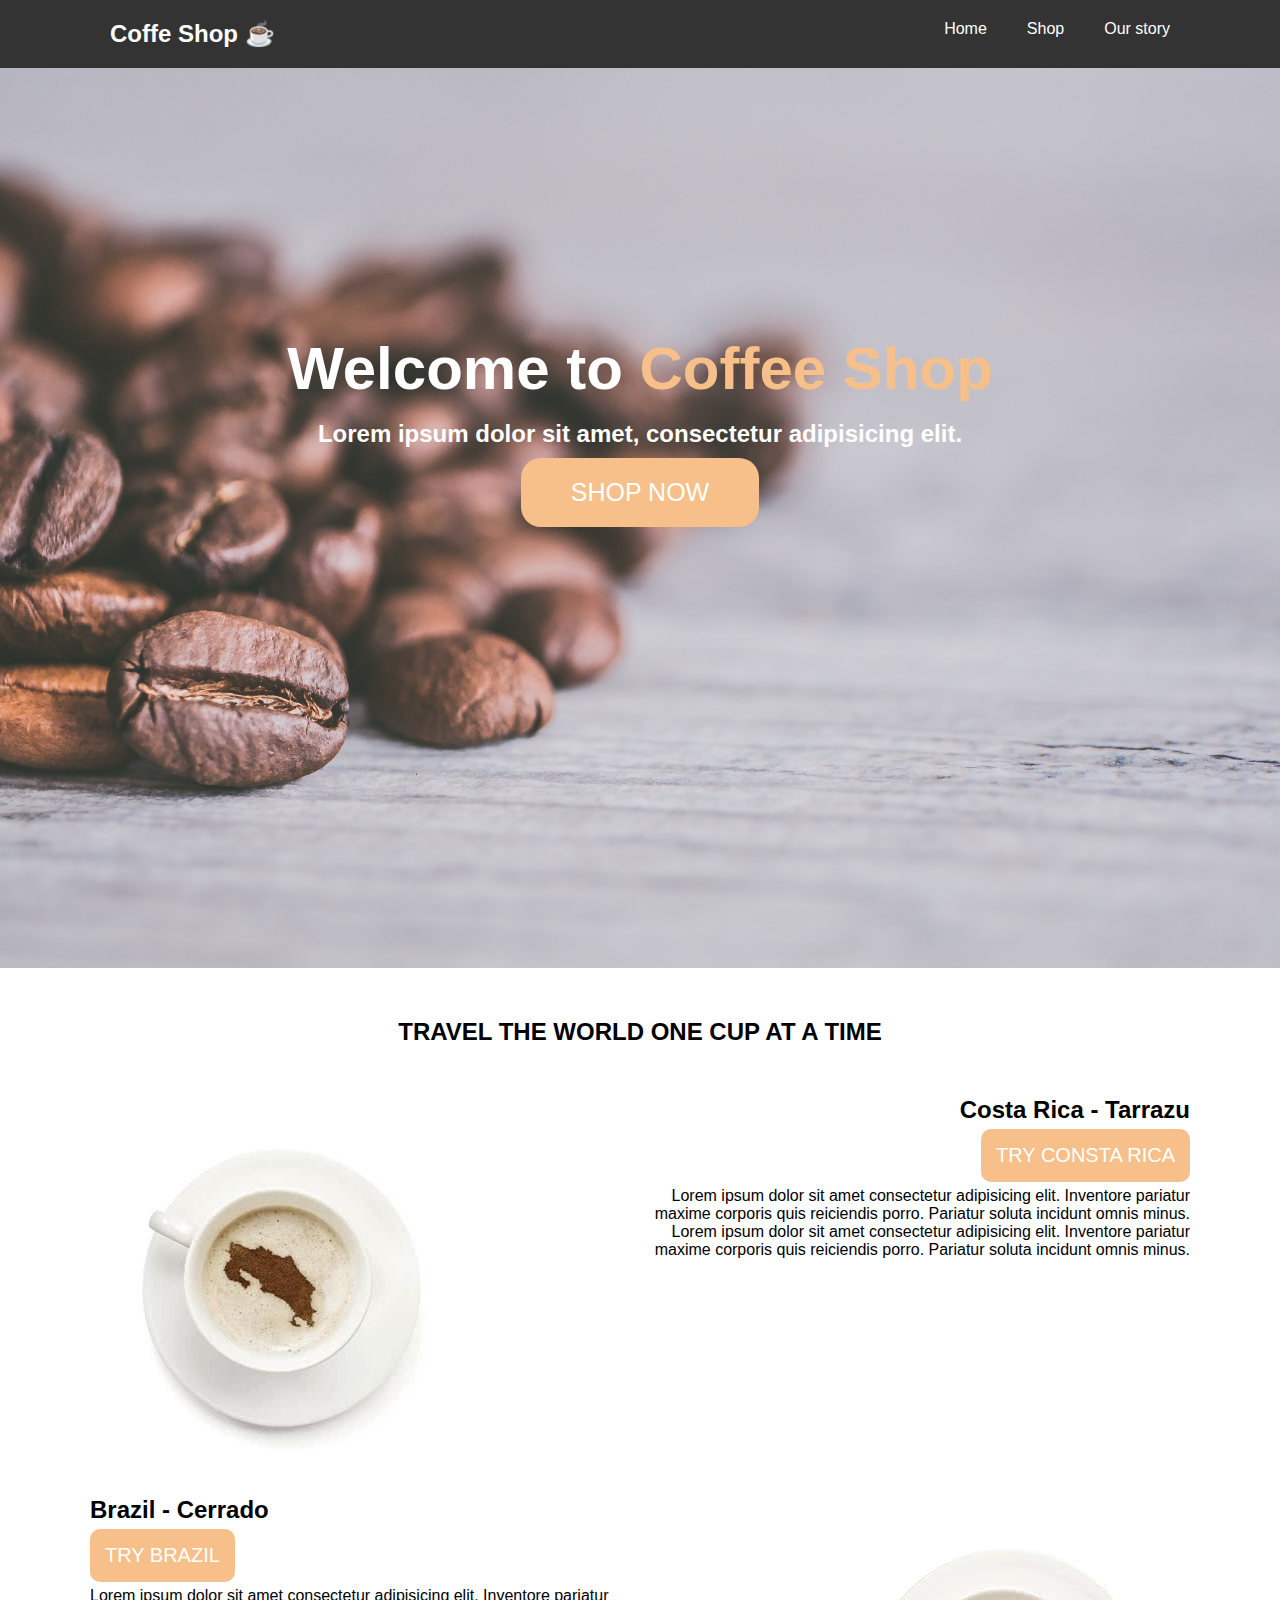
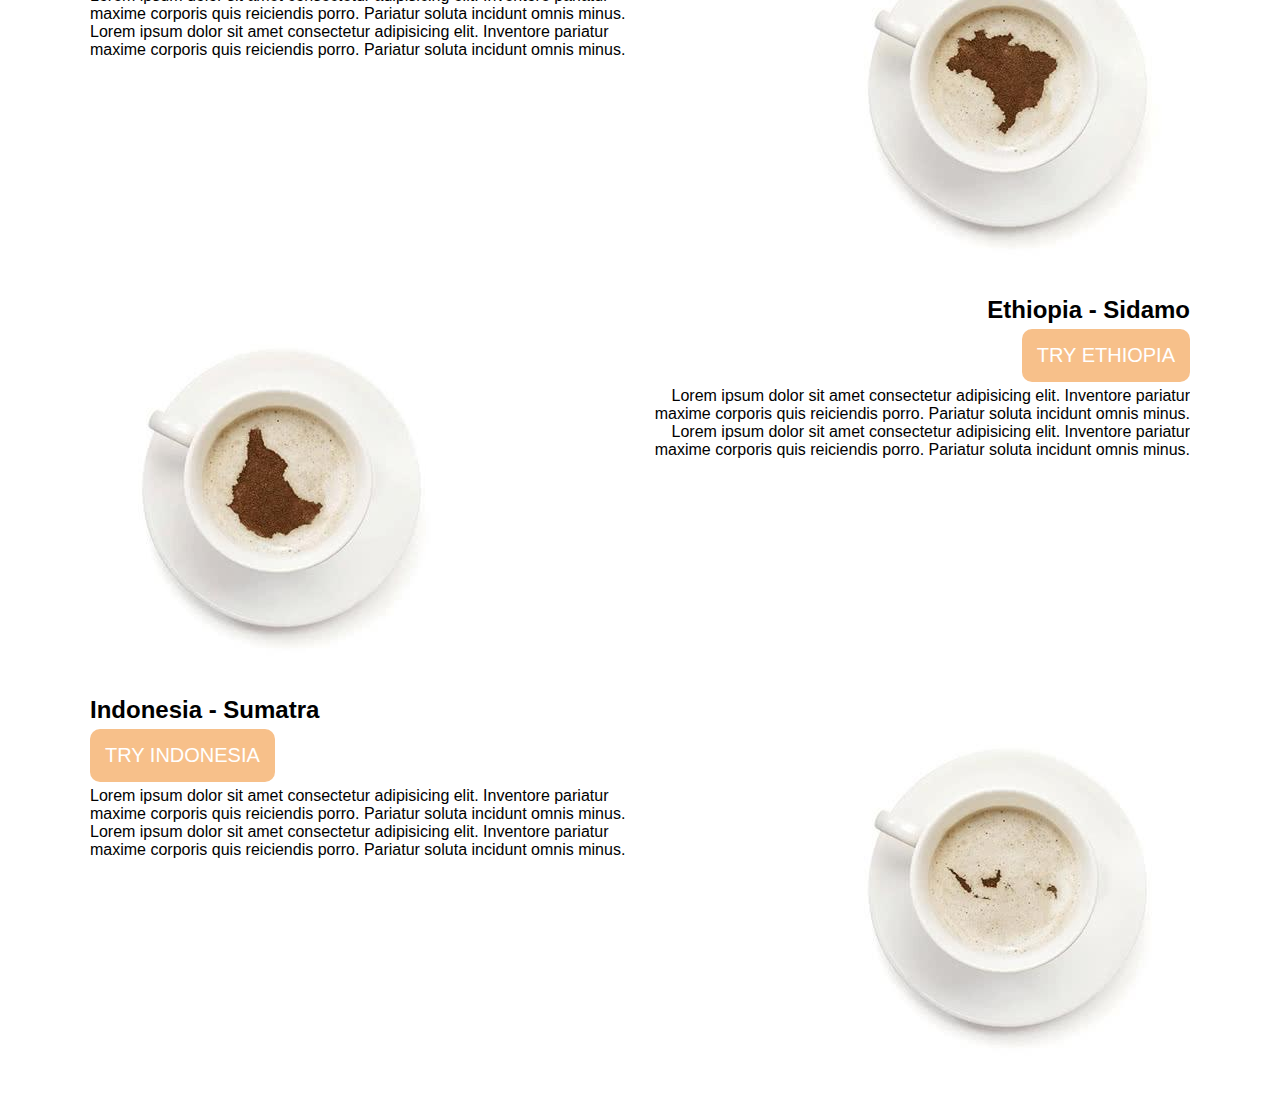
<file: PROJECT-Frontend/HTML/index.html>
<!DOCTYPE html>
<html lang="en">
<head>
    <meta charset="UTF-8">
    <meta name="viewport" content="width=device-width, initial-scale=1.0">
    <meta http-equiv="X-UA-Compatible" content="ie=edge">
    <link rel="stylesheet" href="../CSS/style.css">
    <title>Coffee Shop</title>
</head>
<body>

<!-- HEADER -->   
<header>
    <nav id="navbar">
        <div class="container">
            <h2 class="logo"> <a href="index.html"> Coffe Shop &#9749;</a></h2>
            <ul>
                <li><a href="index.html">Home</a></li>
                <li><a href="shop.html">Shop</a></li>
                <li><a href="aboutUs.html">Our story</a></li>
            </ul>
        </div>
    </nav>

    <div id="showcase">
        <div class="container">
            <div class="showcase-content">
                <h1>Welcome to <span class="text-primary">Coffee Shop</span></h1>
                <h2>Lorem ipsum dolor sit amet, consectetur adipisicing elit.</h2>
                <a class="shop-Buton" href="shop.html">Shop now</a>
            </div>
        </div>
    </div>
</header>



<section class="container">
    <div class="main-naslov">
        <h2>TRAVEL THE WORLD ONE CUP AT A TIME</h2>
    </div>
</section>




<!-- SECTION Costa Rica -->
<section id="home-info" class="bg-light">
    <div class="info-img-left"> <!-- Mesto za fotografija --> </div>
    <div class="info-content-left">
        <h2>Costa Rica - Tarrazu</h2>
        <a href="shop.html" class="btn btn-light">Try Consta Rica</a>
        <p>
            Lorem ipsum dolor sit amet consectetur adipisicing 
            elit. Inventore pariatur maxime corporis quis 
            reiciendis porro. Pariatur 
            soluta incidunt omnis minus.
            Lorem ipsum dolor sit amet consectetur adipisicing 
            elit. Inventore pariatur maxime corporis quis 
            reiciendis porro. Pariatur 
            soluta incidunt omnis minus.
        </p>
    </div>
</section>



<!-- SECTION Brazil -->
<section id="home-info" class="bg-dark">
    <div class="info-img-right"> <!-- Mesto za fotografija --> </div>
    <div class="info-content-right">
        <h2>Brazil - Cerrado</h2>
        <a href="shop.html" class="btn btn-light">Try Brazil</a>
        <p>
            Lorem ipsum dolor sit amet consectetur adipisicing 
            elit. Inventore pariatur maxime corporis quis 
            reiciendis porro. Pariatur 
            soluta incidunt omnis minus.
            Lorem ipsum dolor sit amet consectetur adipisicing 
            elit. Inventore pariatur maxime corporis quis 
            reiciendis porro. Pariatur 
            soluta incidunt omnis minus.
        </p>
    </div>
</section>



<!-- SECTION ETHIOPIA -->
<section id="home-info" class="bg-light">
    <div class="info-img-left2"> <!-- Mesto za fotografija --> </div>
    <div class="info-content-left">
        <h2>Ethiopia - Sidamo</h2>
        <a href="shop.html" class="btn btn-light">Try Ethiopia</a>
        <p>
            Lorem ipsum dolor sit amet consectetur adipisicing 
            elit. Inventore pariatur maxime corporis quis 
            reiciendis porro. Pariatur 
            soluta incidunt omnis minus.
            Lorem ipsum dolor sit amet consectetur adipisicing 
            elit. Inventore pariatur maxime corporis quis 
            reiciendis porro. Pariatur 
            soluta incidunt omnis minus.
        </p>
    </div>
</section>




<!-- SECTION Indonesia -->
<section id="home-info" class="bg-dark">
    <div class="info-img-right2"> <!-- Mesto za fotografija --> </div>
    <div class="info-content-right">
        <h2>Indonesia - Sumatra</h2>
        <a href="shop.html" class="btn btn-light">Try Indonesia</a>
        <p>
            Lorem ipsum dolor sit amet consectetur adipisicing 
            elit. Inventore pariatur maxime corporis quis 
            reiciendis porro. Pariatur 
            soluta incidunt omnis minus.
            Lorem ipsum dolor sit amet consectetur adipisicing 
            elit. Inventore pariatur maxime corporis quis 
            reiciendis porro. Pariatur 
            soluta incidunt omnis minus.
        </p>
    </div>
</section>

<footer>

</footer>

</body>
</html>
</file>
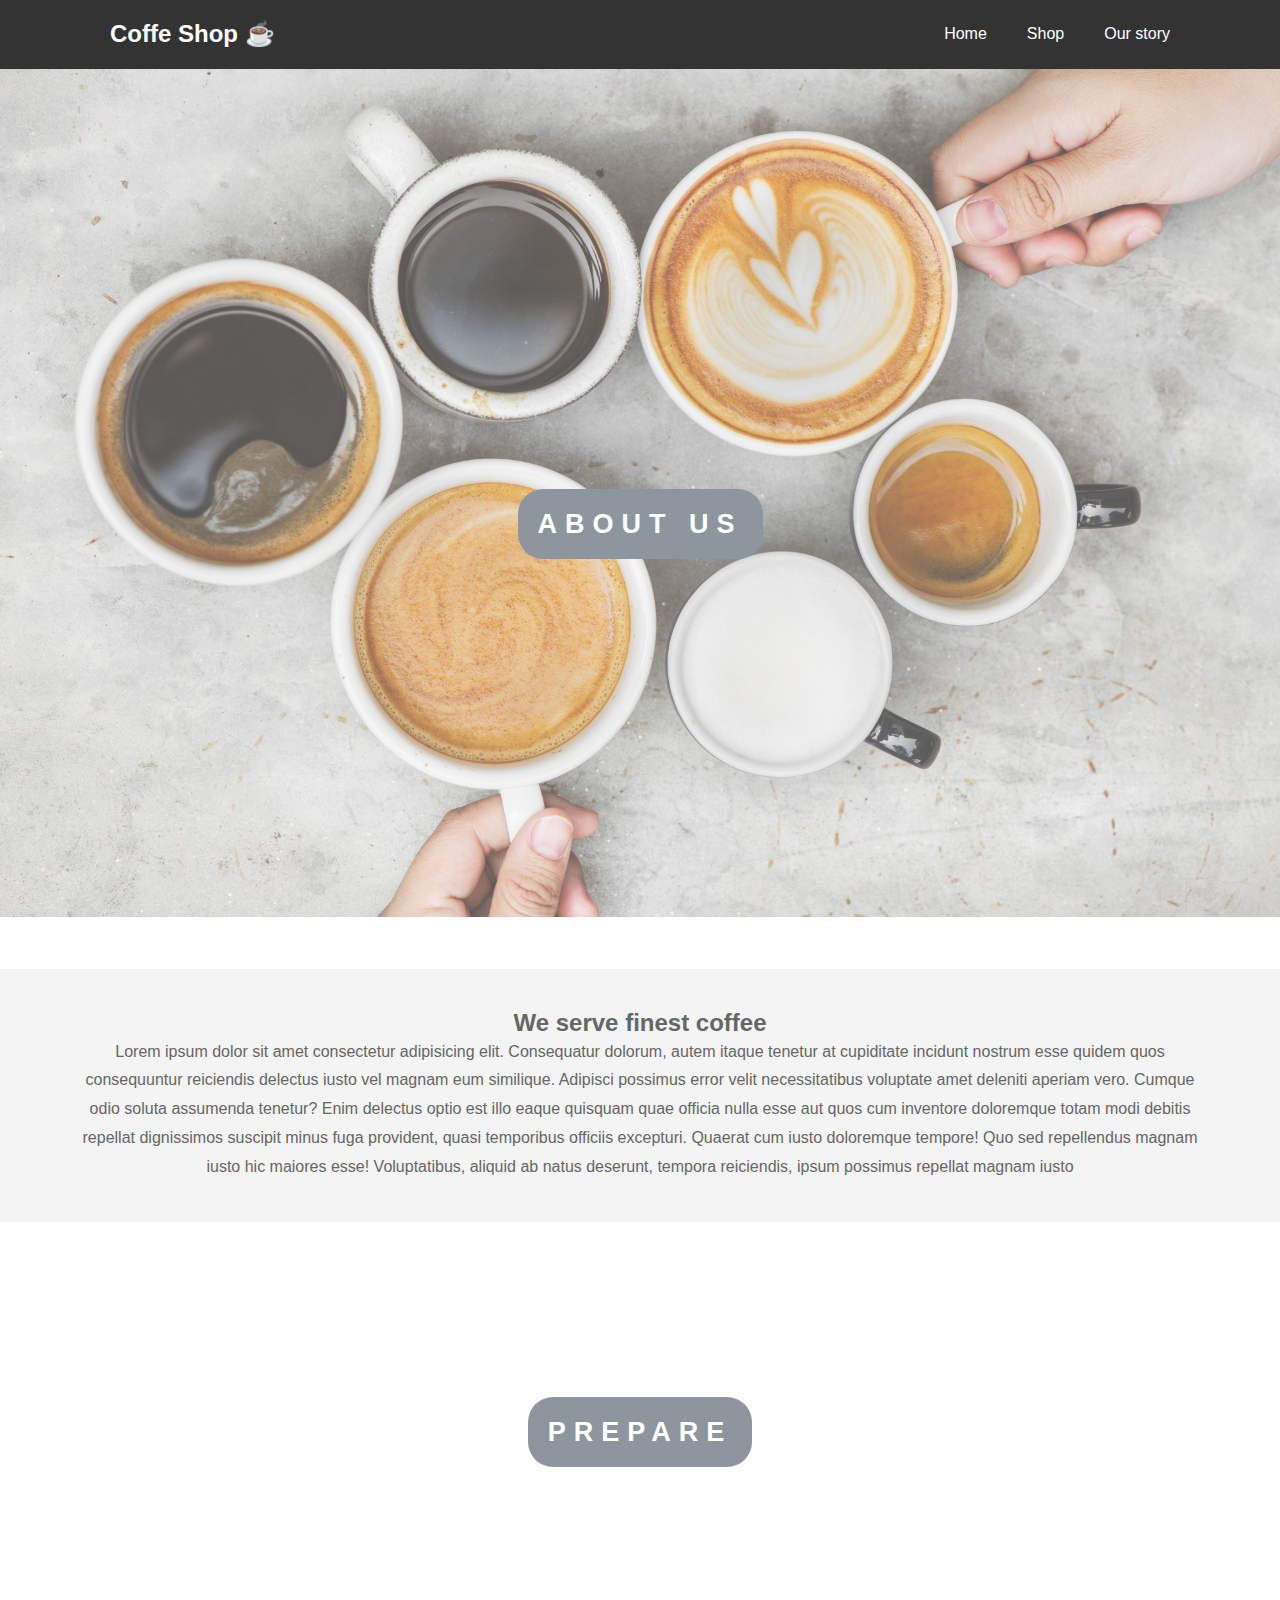
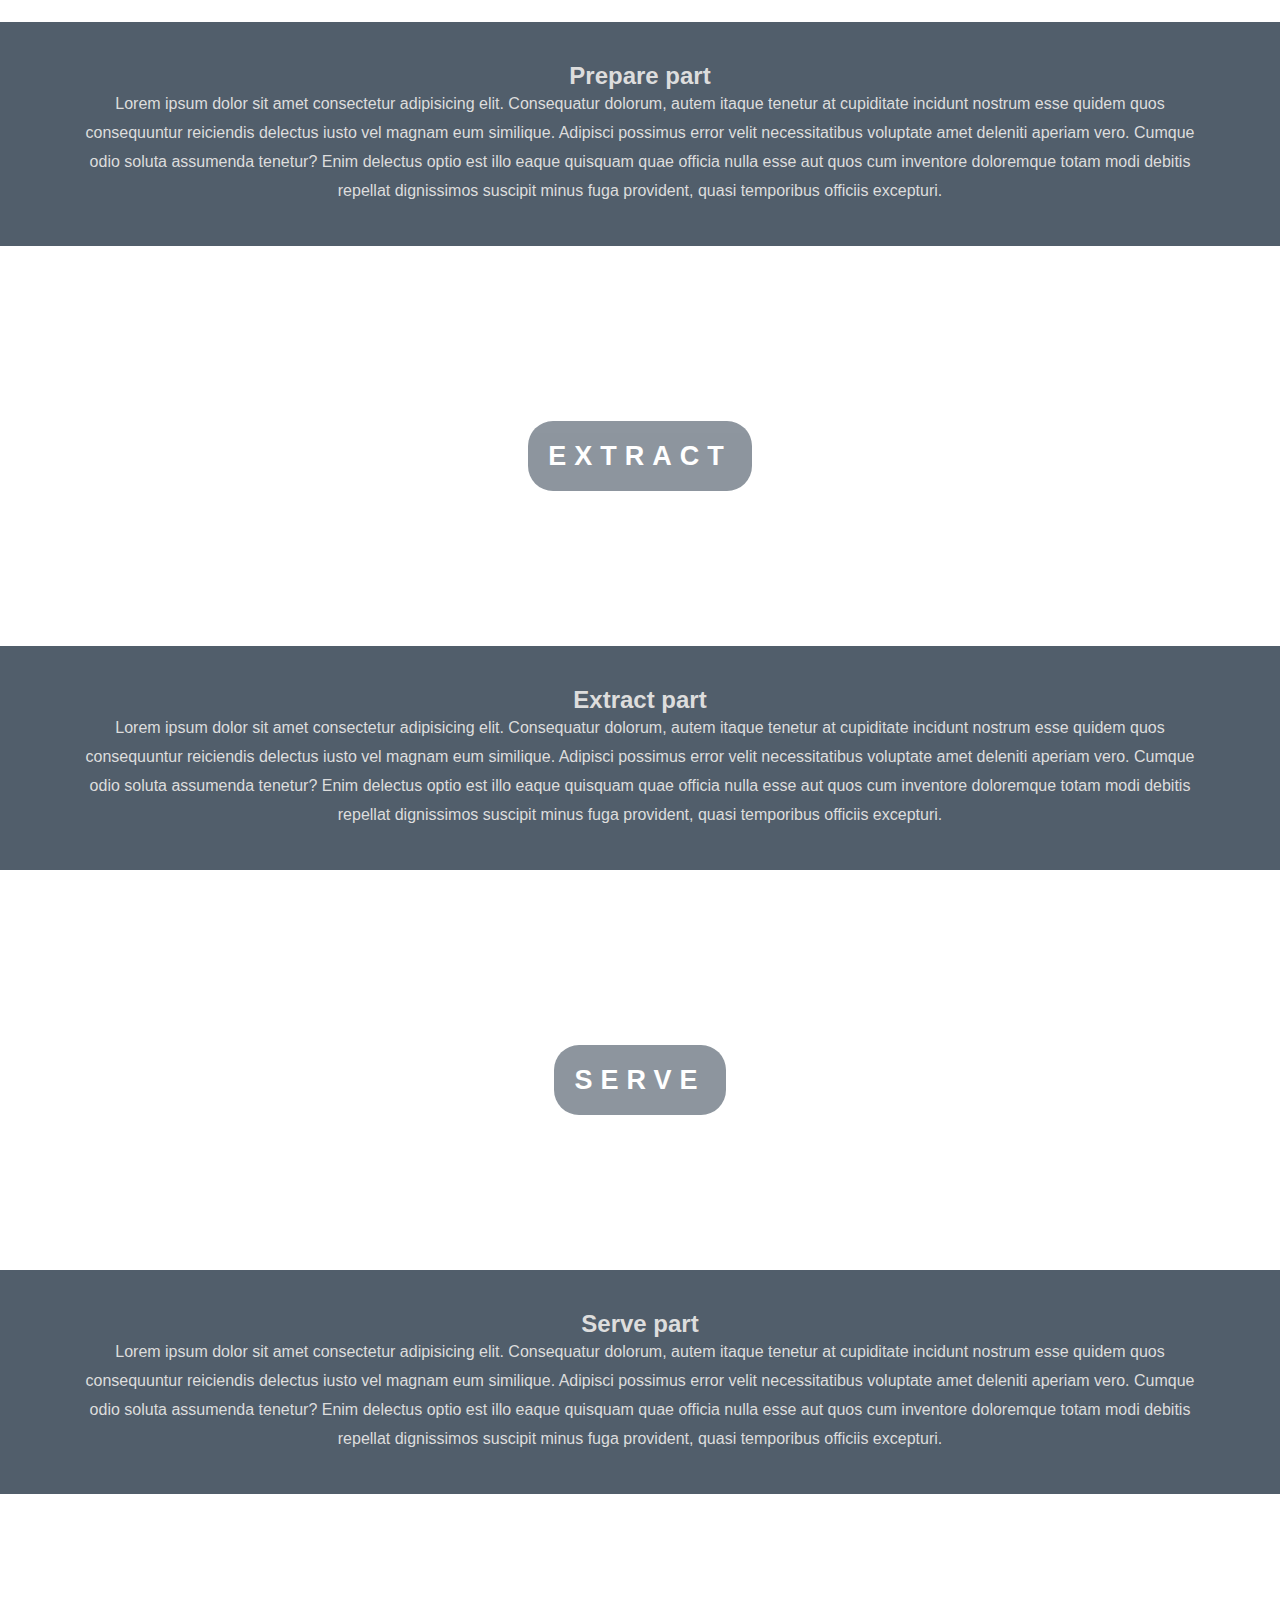
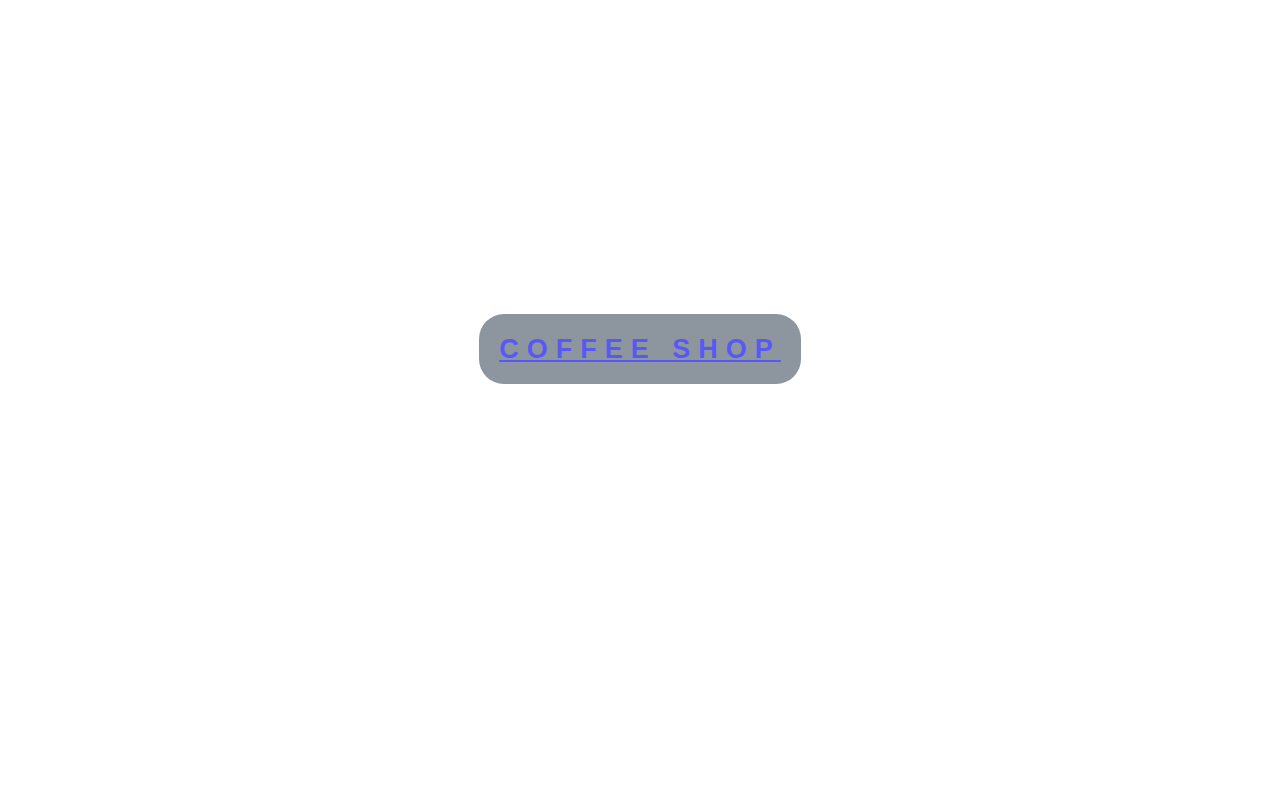
<file: PROJECT-Frontend/HTML/aboutUs.html>
<html lang="en">
<head>
    <meta charset="UTF-8">
    <meta name="viewport" content="width=device-width, initial-scale=1.0">
    <meta http-equiv="X-UA-Compatible" content="ie=edge">
    <link rel="stylesheet" href="../CSS/aboutUsStyle.css">
    <link rel="stylesheet" href="../CSS/style.css">
    <title>About us</title>
</head>
<body>



<!--tuka treba da go PASTNESH NAVIGATION od Index.html-->
<header>
    <nav id="navbar">
        <div class="container">
            <h2 class="logo"> <a href="index.html"> Coffe Shop &#9749;</a></h2>
            <ul>
                <li><a href="index.html">Home</a></li>
                <li><a href="shop.html">Shop</a></li>
                <li><a href="aboutUs.html">Our story</a></li>
            </ul>
        </div>
    </nav>
</header>
<!-- ----------------END------------------------------>

    
    <div class="pimg1">
        <div class="ptext">
            <span class="border">
                About Us
            </span>
        </div>
    </div>
    <section class="section section-light">
        <h2>We serve finest coffee</h2>
        <p>
            Lorem ipsum dolor sit amet consectetur adipisicing
            elit. Consequatur dolorum, autem itaque tenetur 
            at cupiditate incidunt nostrum esse quidem quos 
            consequuntur reiciendis delectus iusto vel magnam 
            eum similique. Adipisci possimus error velit 
            necessitatibus voluptate amet deleniti aperiam 
            vero. Cumque odio soluta assumenda tenetur? 
            Enim delectus optio est illo eaque quisquam 
            quae officia nulla esse aut quos cum inventore
            doloremque totam modi debitis repellat 
            dignissimos suscipit minus fuga provident, 
            quasi temporibus officiis excepturi. 
            Quaerat cum iusto doloremque tempore! 
            Quo sed repellendus magnam iusto hic 
            maiores esse! Voluptatibus, aliquid ab 
            natus deserunt, tempora reiciendis, 
            ipsum possimus repellat magnam iusto 
        </p>
    </section>

    <div class="pimg2">
        <div class="ptext">
            <span class="border">
                Prepare
            </span>
        </div>
    </div>
    <section class="section section-dark">
        <h2>Prepare part</h2>
        <p>
            Lorem ipsum dolor sit amet consectetur adipisicing
            elit. Consequatur dolorum, autem itaque tenetur 
            at cupiditate incidunt nostrum esse quidem quos 
            consequuntur reiciendis delectus iusto vel magnam 
            eum similique. Adipisci possimus error velit 
            necessitatibus voluptate amet deleniti aperiam 
            vero. Cumque odio soluta assumenda tenetur? 
            Enim delectus optio est illo eaque quisquam 
            quae officia nulla esse aut quos cum inventore
            doloremque totam modi debitis repellat 
            dignissimos suscipit minus fuga provident, 
            quasi temporibus officiis excepturi. 
        </p>
    </section>

    <div class="pimg3">
        <div class="ptext">
            <span class="border">
                Extract
            </span>
        </div>
    </div>
    <section class="section section-dark">
        <h2>Extract part</h2>
        <p>
            Lorem ipsum dolor sit amet consectetur adipisicing
            elit. Consequatur dolorum, autem itaque tenetur 
            at cupiditate incidunt nostrum esse quidem quos 
            consequuntur reiciendis delectus iusto vel magnam 
            eum similique. Adipisci possimus error velit 
            necessitatibus voluptate amet deleniti aperiam 
            vero. Cumque odio soluta assumenda tenetur? 
            Enim delectus optio est illo eaque quisquam 
            quae officia nulla esse aut quos cum inventore
            doloremque totam modi debitis repellat 
            dignissimos suscipit minus fuga provident, 
            quasi temporibus officiis excepturi. 
        </p>
    </section>

    <div class="pimg4">
        <div class="ptext">
            <span class="border">
                Serve
            </span>
        </div>
    </div>
    <section class="section section-dark">
        <h2>Serve part</h2>
        <p>
            Lorem ipsum dolor sit amet consectetur adipisicing
            elit. Consequatur dolorum, autem itaque tenetur 
            at cupiditate incidunt nostrum esse quidem quos 
            consequuntur reiciendis delectus iusto vel magnam 
            eum similique. Adipisci possimus error velit 
            necessitatibus voluptate amet deleniti aperiam 
            vero. Cumque odio soluta assumenda tenetur? 
            Enim delectus optio est illo eaque quisquam 
            quae officia nulla esse aut quos cum inventore
            doloremque totam modi debitis repellat 
            dignissimos suscipit minus fuga provident, 
            quasi temporibus officiis excepturi. 
        </p>
    </section>


    <div class="pimg1">
        <div class="ptext">
            <span class="border">
                <a href="index.html">Coffee Shop</a>
            </span>
        </div>
    </div>


</body>
</html>
</file>
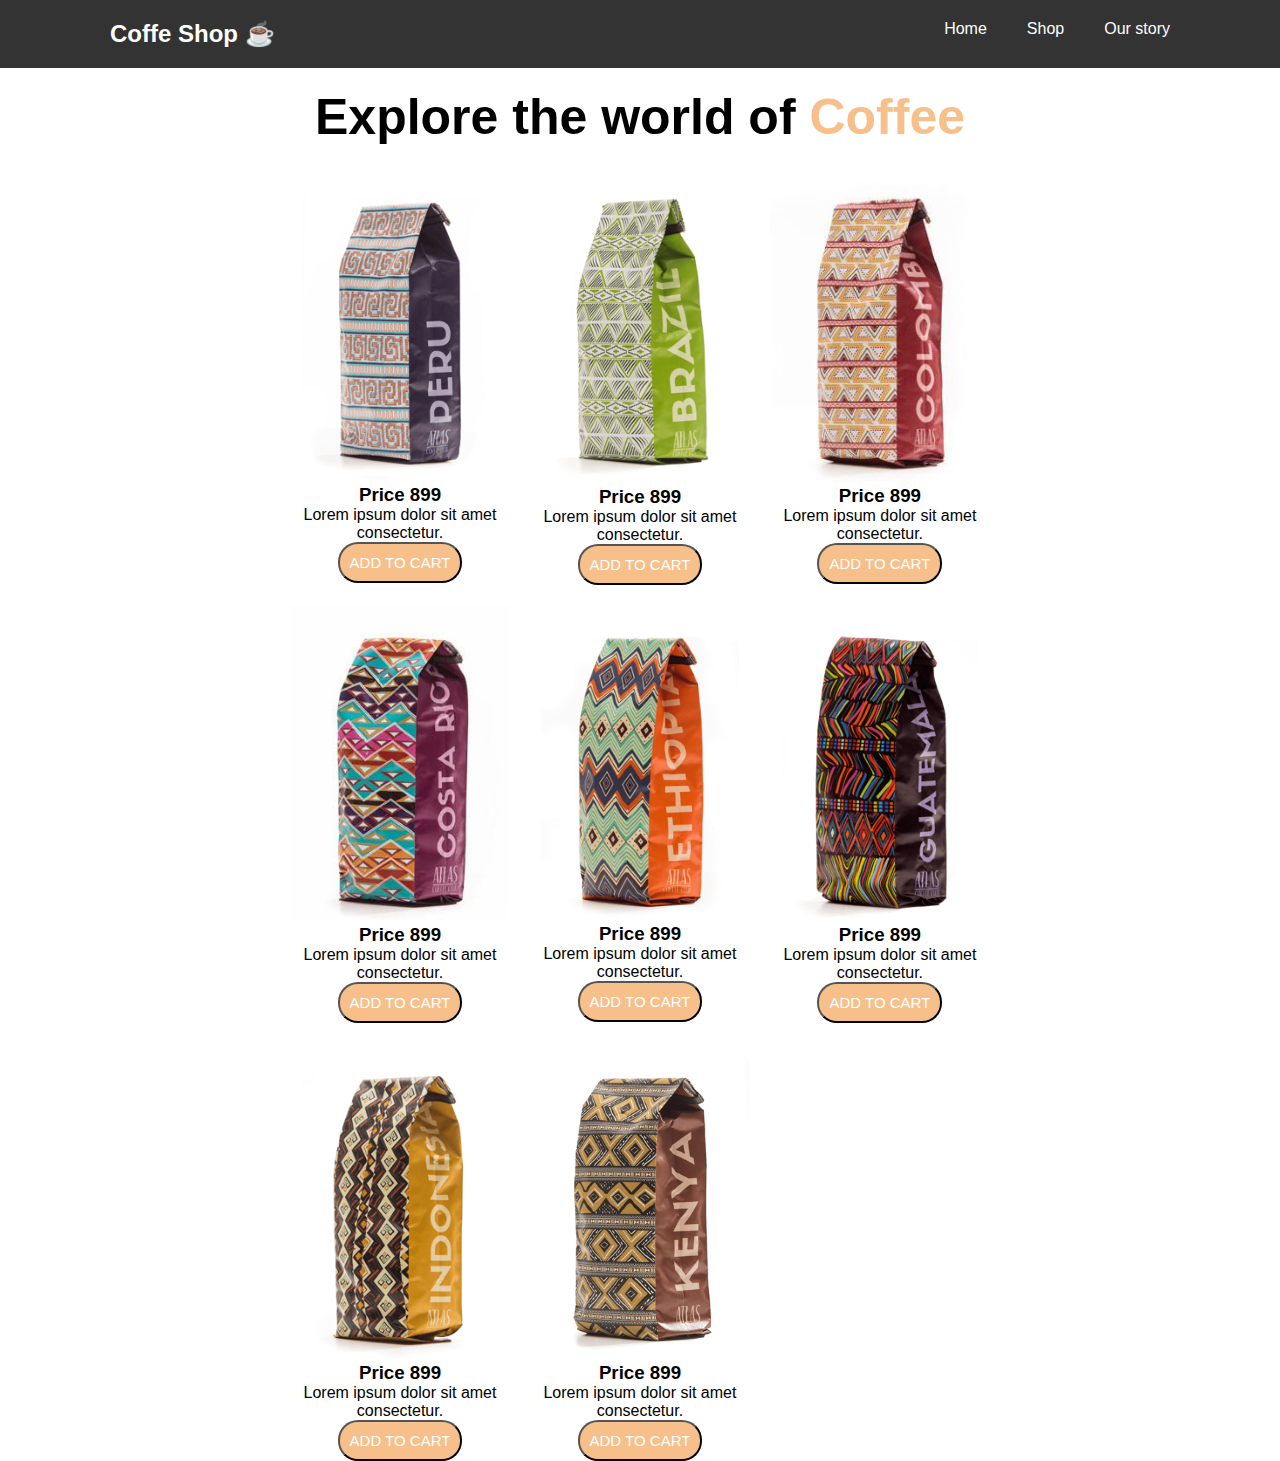
<file: PROJECT-Frontend/HTML/shop.html>
<!DOCTYPE html>
<html lang="en">
<head>
    <meta charset="UTF-8">
    <meta name="viewport" content="width=device-width, initial-scale=1.0">
    <meta http-equiv="X-UA-Compatible" content="ie=edge">
    <link rel="stylesheet" href="../CSS/shopStyle.css">
    <link rel="stylesheet" href="../CSS/style.css">
    <title>Shop</title>
</head>
<body>
    
<!-- HEADER -->   
<header>
    <nav id="navbar">
        <div class="container">
            <h2 class="logo"> <a href="index.html"> Coffe Shop &#9749;</a></h2>
            <ul>
                <li><a href="index.html">Home</a></li>
                <li><a href="shop.html">Shop</a></li>
                <li><a href="aboutUs.html">Our story</a></li>
            </ul>
        </div>
    </nav>
</header>
<!--END HEADER --> 


<!-- NASLOV --> 
<section class="container-shop">
    <div class="main-naslov">
        <h1>Explore the world of <span class="text-primary">Coffee</span></h1>
    </div>
</section>
<!--END NASLOV --> 



<section class="itemCoffe">

    <div class="conteinerOne">
        <div class="item">
            <img src="../ProductImage/1peru.png" width="100%">
            <h3>Price 899</h3>
            <p>Lorem ipsum dolor sit amet consectetur.</p>
            <p><button>Add to Cart</button></p>
        </div>

        <div class="item">
            <img src="../ProductImage/2br.png" width="100%">
            <h3>Price 899</h3>
            <p>Lorem ipsum dolor sit amet consectetur.</p>
            <p><button>Add to Cart</button></p>
        </div>

        <div class="item">
            <img src="../ProductImage/3colum.jpg"width="100%">
            <h3>Price 899</h3>
            <p>Lorem ipsum dolor sit amet consectetur.</p>
            <p><button>Add to Cart</button></p>
        </div>
    </div>


    <div class="conteinerOne">
        <div class="item">
            <img src="../ProductImage/4CR.jpg" width="100%">
            <h3>Price 899</h3>
            <p>Lorem ipsum dolor sit amet consectetur.</p>
            <p><button>Add to Cart</button></p>
        </div>

        <div class="item">
            <img src="../ProductImage/5eth.png" width="100%">
            <h3>Price 899</h3>
            <p>Lorem ipsum dolor sit amet consectetur.</p>
            <p><button>Add to Cart</button></p>
        </div>

        <div class="item">
            <img src="../ProductImage/6guat.png"width="100%">
            <h3>Price 899</h3>
            <p>Lorem ipsum dolor sit amet consectetur.</p>
            <p><button>Add to Cart</button></p>
        </div>
    </div>

    <div class="conteinerOne">
        <div class="item">
            <img src="../ProductImage/7ind.png" width="100%">
            <h3>Price 899</h3>
            <p>Lorem ipsum dolor sit amet consectetur.</p>
            <p><button>Add to Cart</button></p>
        </div>

        <div class="item">
            <img src="../ProductImage/8ken.png" width="100%">
            <h3>Price 899</h3>
            <p>Lorem ipsum dolor sit amet consectetur.</p>
            <p><button>Add to Cart</button></p>
        </div>
    </div>

</section>








</body>
</html>
</file>
<file: PROJECT-Frontend/CSS/style.css>
*{
    padding: 0;
    margin: 0;
    box-sizing: border-box;
}
html,body {
    font-family:Tahoma, Geneva, Verdana, sans-serif;
}
.container{
    margin: auto;
    max-width: 1100px;
    overflow: auto;
}


/* Navigation bar */
#navbar {
  background: #333;
  color: #fff;
  overflow: auto;
}
#navbar a {
  color: #fff;
  text-decoration: none;
}
#navbar h2 {
  float: left;
  padding: 20px;
}
#navbar ul {
  list-style: none;
  float: right;
}
#navbar ul li {
  float: left;
}
#navbar ul li a {
  display: block;
  padding: 20px;
  text-align: center;
  text-decoration: none;
}




#showcase{
  background: url(../Image/beans2.jpg) no-repeat center center/cover;
  height: 900px;
}
#showcase .showcase-content{
  color: #fff;
  text-align: center;
  padding-top: 250px;
}
#showcase .showcase-content h1{
  font-size: 60px;
  line-height: 1.7em;
}
#showcase .showcase-content p{
  padding-bottom: 20px;
  line-height: 1.7em;
}
.shop-Buton {
  display: inline-block;
  margin-top: 10px;
  padding: 20px 50px;
  text-decoration: none;
  background: #f7c08a;
  border-radius: 20px;
  color:#fff;
  font-size: 25px;
  text-transform: uppercase;
}
.text-primary {
  color: #f7c08a;
}



/*ova e NASLOVOT PRED IMINJATA NA GRADOVITE*/
.main-naslov h2{
  text-align: center;
  padding: 50px;
}
/*END*/



/* -----section (LEFT) Costa Rica------  */
#home-info{
  height: 400px;
  margin: auto;
  max-width: 1100px;
  overflow: auto;
}
#home-info .info-img-left{
  float: left;
  width: 50%;
  background: url(../ProductImage/costa-rican-coffee.jpg);
  background-repeat: no-repeat;
  background-position: left;
  min-height: 100%;
}
#home-info .info-content-left{
  float: right;
  width: 50%;
  height: 100%;
  text-align: right;
  overflow: hidden;
}
/*Univerzalka za kopce za kupuvanje kaj DRZAVITE*/
.btn-light{  
  display: inline-block;
  margin-top: 5px;
  margin-bottom: 5px;
  padding: 15px;
  text-decoration: none;
  background: #f7c08a;
  border-radius: 10px;
  color:#fff;
  font-size: 20px;
  text-transform: uppercase;
}
/*-----------end-------------------*/


/* -----section (RIGHT) Brazil------  */
#home-info .info-img-right{
  float: right;
  width: 50%;
  background: url(../ProductImage/brazilian-coffee.jpg);
  background-repeat: no-repeat;
  background-position: right;
  min-height: 100%;
}
#home-info .info-content-right{
  float: left;
  width: 50%;
  height: 100%;
  text-align: left;
  overflow: hidden;
}
/*-----------end-------------------*/


/* -----section (LEFT) Ethiopian------  */
#home-info .info-img-left2{
  float: left;
  width: 50%;
  background: url(../ProductImage/ethiopian-coffee.jpg);
  background-repeat: no-repeat;
  background-position: left;
  min-height: 100%;
}
/*-----------end-------------------*/


/* -----section (RIGHT) Indonesia------  */
#home-info .info-img-right2{
  float: right;
  width: 50%;
  background: url(../ProductImage/indonesian-coffee-cup.jpg);
  background-repeat: no-repeat;
  background-position: right;
  min-height: 100%;
}
/*-----------end-------------------*/



/*Foother*/
</file>
<file: PROJECT-Frontend/CSS/aboutUsStyle.css>
/*1. ova e pocetokot */
body, html {
    height: 100%;
    margin: 0;
    font-size: 16px;
    font-family: Arial, Helvetica, sans-serif;
    font-weight: 400;
    line-height: 1.8em;
    color: #666;

}




/*3. Scrolling effect
= se dodva so "background-attachment: fixed;"
*/
.pimg1, .pimg2, .pimg3, .pimg4 {
    position: relative;
    opacity: 0.65;
    background-position: center;
    background-size: cover;
    background-repeat: no-repeat;

    background-attachment: fixed;
}



/*2. images */
.pimg1{
    background-image: url(../Image/cof5.jpg);
    min-height: 100%;
}
.pimg2{
    background-image: url(../Image/cof2.jpg);
    min-height: 400px;
}
.pimg3{
    background-image: url(../Image/img5.jpg);
    min-height: 400px;
}
.pimg4{
    background-image: url(../Image/no5.jpeg);
    min-height: 400px;
}



/*4. sections*/
.section{
    text-align: center;
    padding-top: 40px;
    padding-bottom: 40px;
    padding-left: 80px;
    padding-right: 80px;
}
.section-light{
    background-color: #f4f4f4;
    color: #666;
}
.section-dark{
    background-color: #515e6b;
    color: #ddd;
}



/*5. tekst*/
.ptext{
    position: absolute;
    top: 49%;
    width: 100%;
    text-align: center;
    color: black;
    font-weight: bolder;
    font-size: 27px;
    letter-spacing: 8px;
    text-transform: uppercase;
}
.ptext .border{
    background-color: #515e6b;
    color: white;
    padding: 20px;
    border-radius: 25px;
}
</file>
<file: PROJECT-Frontend/CSS/shopStyle.css>
*{
    padding: 0;
    margin: 0;
    box-sizing: border-box;
}
html,body {
    font-family:Tahoma, Geneva, Verdana, sans-serif;
}

/*Global za layout*/
.itemCoffe{
    max-width: 900px;
    overflow: auto;
    margin: auto;
}

.main-naslov {
    text-align: center;
    font-size: 25px;
    padding-top: 20px;
}
.text-primary {
    color: #f7c08a;
}
  



.itemCoffe .conteinerOne {
    width: 80%;
    margin: auto;
    overflow: hidden;
}
.itemCoffe .item {
    float: left;
    text-align: center;
    width: 33.33%;
    padding-left: 10px;
    padding-right: 10px;
    padding-top: 20px;
}


/*Button*/
.item button {
    display: inline-block;
    padding: 10px;
    background: #f7c08a;
    border-radius: 20px;
    color:#fff;
    font-size: 15px;
    text-transform: uppercase;
  }
</file>
